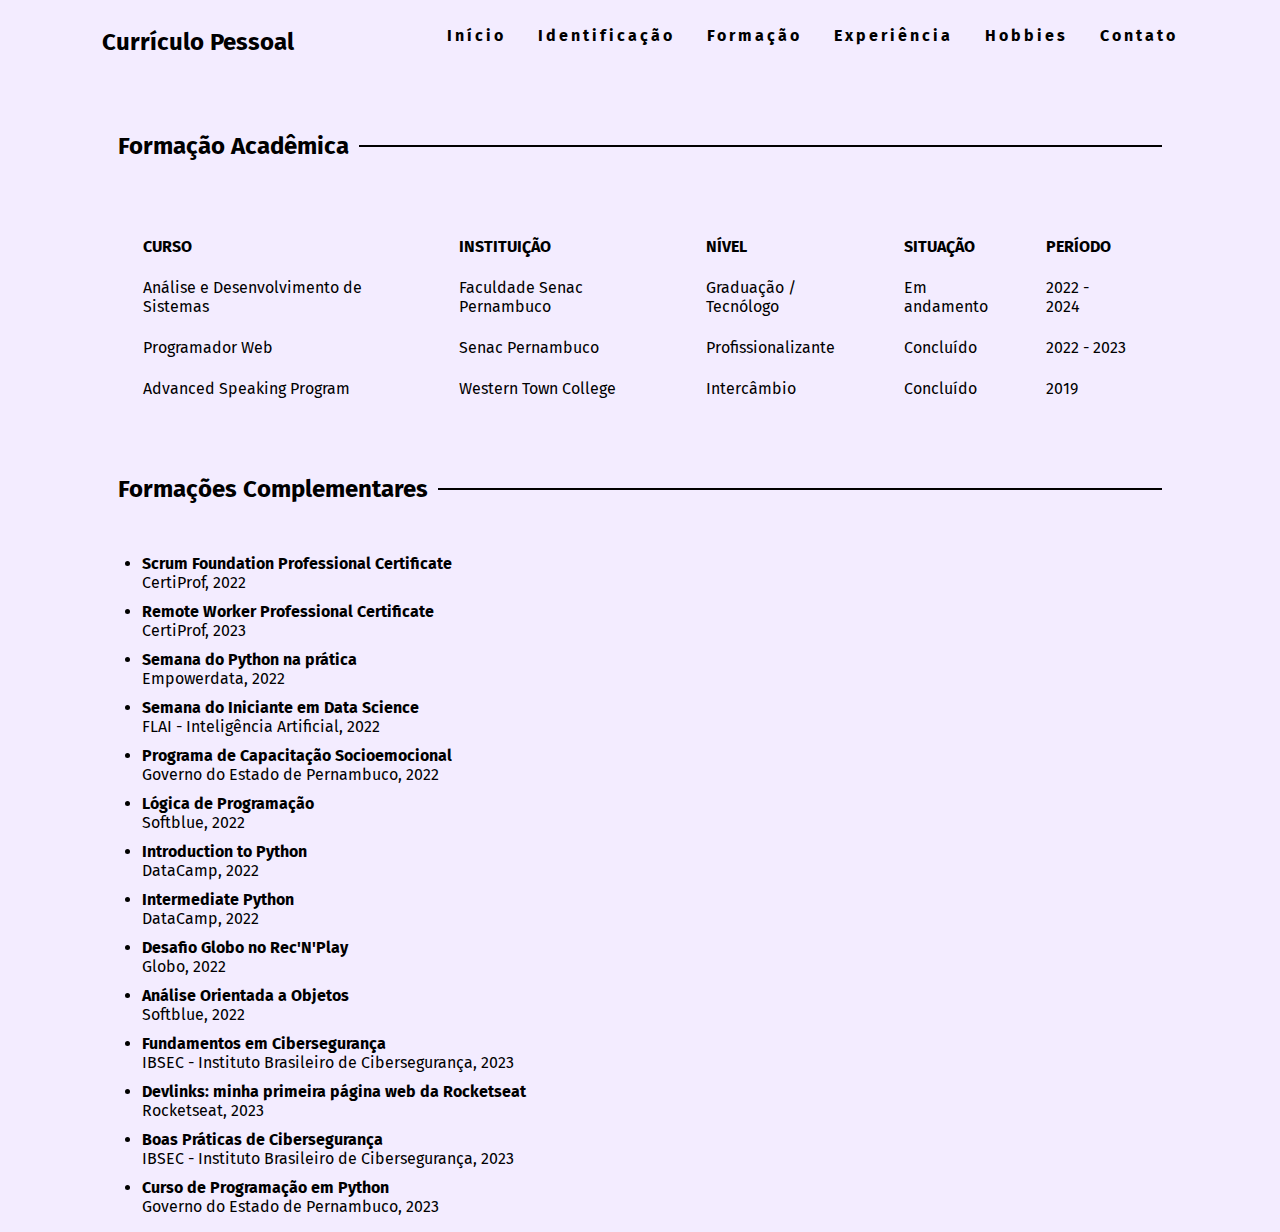
<file: formacao.html>
<!DOCTYPE html>
<html lang="en">
<head>
    <meta charset="UTF-8">
    <meta http-equiv="X-UA-Compatible" content="IE=edge">
    <meta name="viewport" content="width=device-width, initial-scale=1.0">
    <link rel="icon" type="image/x-icon" href="https://cdn-icons-png.flaticon.com/512/1157/1157109.png">
    <link rel="stylesheet" type="text/css" href="./css/formacao.css">
    <title>Formação Acadêmica</title>
</head>
<body>
    <header>
        <nav>
            <h2>Currículo Pessoal</h2>
            <ul id="nav-lista">
                <li><a href="./index.html"><strong>Início</strong></a></li>
                <li><a href="./identificacao.html"><strong>Identificação</strong></a></li>
                <li><a href="./formacao.html"><strong>Formação</strong></a></li>
                <li><a href="./experiencia.html"><strong>Experiência</strong></a></li>
                <li><a href="./hobbies.html"><strong>Hobbies</strong></a></li>
                <li><a href="./formulario.html"><strong>Contato</strong></a></li>
            </ul>
        </nav>
    </header>

    <div id="titulo">
        <h2>Formação Acadêmica</h2>
        <hr>
    </div>

    <div id="formacao">        
            <table id="tabela"> <!--cada tr é uma linha horizontal da tabela-->
                <tr>
                    <th>CURSO</th> <!--th são os títulos das colunas-->
                    <th>INSTITUIÇÃO</th>
                    <th>NÍVEL</th>
                    <th>SITUAÇÃO</th>
                    <th>PERÍODO</th>
                </tr>
    
                <tr>
                    <td>Análise e Desenvolvimento de Sistemas</td> <!--td são os conteúdos das linhas-->
                    <td>Faculdade Senac Pernambuco</td>
                    <td>Graduação / Tecnólogo</td>
                    <td>Em andamento</td>
                    <td>2022 - 2024</td>
                </tr>

                <tr>
                    <td><a href="https://drive.google.com/file/d/1yw16c8TmqCCTW29U-LkG8PazRY2v2Oko/view?usp=sharing" target="_blank">Programador Web</a></td>
                    <td>Senac Pernambuco</td>
                    <td>Profissionalizante</td>
                    <td>Concluído</td>
                    <td>2022 - 2023</td>
                </tr>

                <tr>
                    <td><a href="https://drive.google.com/file/d/1fTM9qc035iWwiWUC1fKkPiiVKFODiw2G/view?usp=sharing" target="_blank">Advanced Speaking Program</a></td>
                    <td>Western Town College</td>
                    <td>Intercâmbio</td>
                    <td>Concluído</td>
                    <td>2019</td>
                </tr>
            </table>
    </div>

    <div id="titulo">
        <h2>Formações Complementares</h2>
        <hr>
    </div>

    <div id="complementares">
        <ul>
            <li><a href="https://www.credly.com/badges/be26d526-9fc8-4725-8005-b21f9b8b9e71" target="_blank"><strong>Scrum Foundation Professional Certificate</strong></a>
                <br>CertiProf, 2022
            </li>
            <li><a href="https://www.credly.com/badges/d9881c08-7455-4185-9f53-ea105bac7fd8/public_url" target="_blank"><strong>Remote Worker Professional Certificate</strong></a>
                <br>CertiProf, 2023
            </li>
            <li><a href="https://drive.google.com/file/d/1_OFeP9tgaP6BV05PNkaVqhljh3Tl2GFk/view" target="_blank"><strong>Semana do Python na prática</strong></a>
                <br>Empowerdata, 2022
            </li>
            <li><a href="https://drive.google.com/file/d/1KF81KRG_9s7dXMB-8znbbg3tjHx-70Xg/view" target="_blank"><strong>Semana do Iniciante em Data Science</strong></a>
                <br>FLAI - Inteligência Artificial, 2022
            </li>
            <li><a href="https://drive.google.com/file/u/1/d/1alwPNovPIl3Pc1BOso5xdtN8FQNIoCt5/view?usp=sharing" target="_blank"><strong>Programa de Capacitação Socioemocional</strong></a>
                <br>Governo do Estado de Pernambuco, 2022
            </li>
            <li><a href="https://drive.google.com/file/d/1aOeXXa6HlgC4KzfkIHb5zU0xmczijRGA/view" target="_blank"><strong>Lógica de Programação</strong></a>
                <br>Softblue, 2022
            </li>
            <li><a href="https://www.datacamp.com/statement-of-accomplishment/course/1cb3cb8f413b4de0880a9e989f600cff983f288f" target="_blank"><strong>Introduction to Python</strong></a>
                <br>DataCamp, 2022
            </li>
            <li><a href="https://www.datacamp.com/statement-of-accomplishment/course/2e48e8e1f583d32092e080454b9afb62f35918bc?raw=1" target="_blank"><strong>Intermediate Python</strong></a>
                <br>DataCamp, 2022
            </li>
            <li><a href="https://drive.google.com/file/d/1RtmZDxG-F_pKZg94Z9DB4YgdcEl4jDNN/view" target="_blank"><strong>Desafio Globo no Rec'N'Play</strong></a>
                <br>Globo, 2022
            </li>
            <li><a href="https://drive.google.com/file/d/1dLytaJKsaMo6_NgBCtHfv-drTchXPKSm/view" target="_blank"><strong>Análise Orientada a Objetos</strong></a>
                <br>Softblue, 2022
            </li>
            <li><a href="https://drive.google.com/file/d/1hWudb-C7SC8dc19hCfONj4ens8qGdl5a/view" target="_blank"><strong>Fundamentos em Cibersegurança</strong></a>
                <br>IBSEC - Instituto Brasileiro de Cibersegurança, 2023
            </li>
            <li><a href="https://drive.google.com/file/d/17dKaYWiHEh1yjJ4AyoxoZBCutLzNmcCC/view" target="_blank"><strong>Devlinks: minha primeira página web da Rocketseat</strong></a>
                <br>Rocketseat, 2023
            </li>
            <li><a href="https://drive.google.com/file/d/1xkN2eCWFK4CUr65esdUnTpc4Zy5Pf3BW/view" target="_blank"><strong>Boas Práticas de Cibersegurança</strong></a>
                <br>IBSEC - Instituto Brasileiro de Cibersegurança, 2023
            </li>
            <li><a href="https://drive.google.com/file/d/12dOfWaJnAt3uevpDCCbAby3kmO0ZBjrp/view" target="_blank"><strong>Curso de Programação em Python</strong></a>
                <br>Governo do Estado de Pernambuco, 2023
            </li>
        </ul>
    </div>
</body>
</html>
</file>
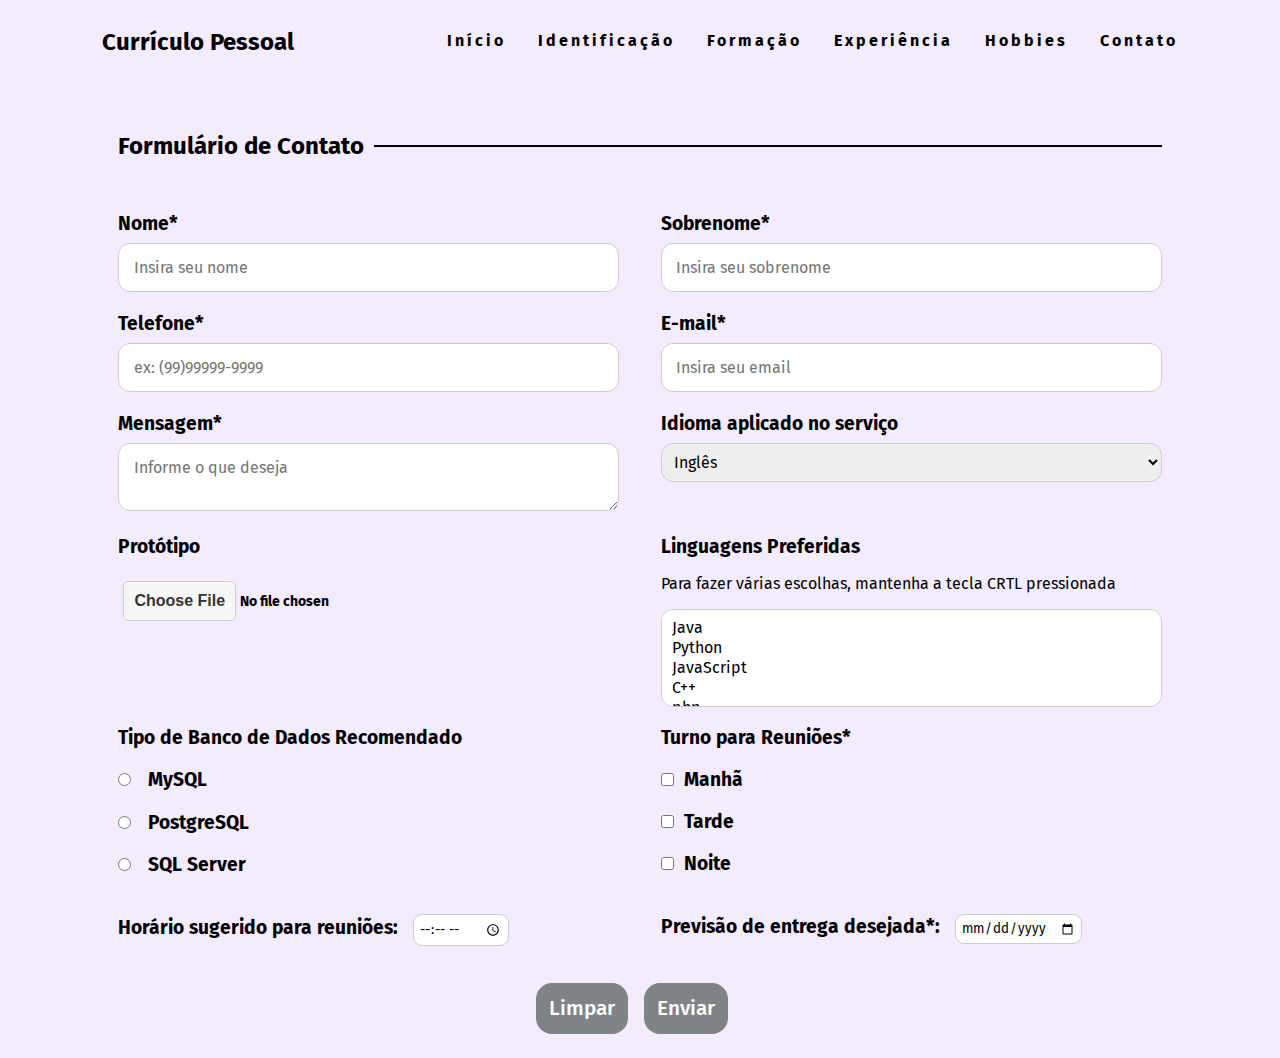
<file: formulario.html>
<!DOCTYPE html>
<html lang="en">
<head>
    <meta charset="UTF-8">
    <meta http-equiv="X-UA-Compatible" content="IE=edge">
    <meta name="viewport" content="width=device-width, initial-scale=1.0">
    <link rel="icon" type="image/x-icon" href="https://cdn-icons-png.flaticon.com/512/1157/1157109.png">
    <link rel="stylesheet" type="text/css" href="./css/formulario.css">
    <title>Contato</title>
</head>
<body>
    <header>
        <nav>
            <h2>Currículo Pessoal</h2>
            <ul id="nav-lista">
                <li><a href="./index.html"><strong>Início</strong></a></li>
                <li><a href="./identificacao.html"><strong>Identificação</strong></a></li>
                <li><a href="./formacao.html"><strong>Formação</strong></a></li>
                <li><a href="./experiencia.html"><strong>Experiência</strong></a></li>
                <li><a href="./hobbies.html"><strong>Hobbies</strong></a></li>
                <li><a href="./formulario.html"><strong>Contato</strong></a></li>
            </ul>
        </nav>
    </header>

	<div id="titulo">
		<h2>Formulário de Contato</h2>
		<hr>
	</div>
	
    <fieldset>
		<form id="contact-form" method="post" action="#" enctype="multipart/form-data">
			<div id="nome">
				<label for="first-name">Nome*</label>
				<input type="text" id="first-name" name="first-name" placeholder="Insira seu nome">
			</div>

			<div id="sobrenome">
				<label for="last-name">Sobrenome*</label>
				<input type="text" id="last-name" name="last-name" placeholder="Insira seu sobrenome">
			</div>

			<div id="telefone">
				<label for="phone">Telefone*</label>
				<input type="tel" id="phone" name="phone" placeholder="ex: (99)99999-9999">
			</div>

			<div id="email">
				<label for="email">E-mail*</label>
				<input type="email" id="email" name="email" placeholder="Insira seu email">
			</div>

			<div id="mensagem">
				<label for="message">Mensagem*</label>
				<textarea id="message" name="message" placeholder="Informe o que deseja"></textarea>
			</div>

			<div id="idioma">
				<label for="language">Idioma aplicado no serviço</label>
				<select id="language" name="language">
					<option value="ingles">Inglês</option>
					<option value="espanhol">Espanhol</option>
					<option value="frances">Francês</option>
					<option value="portugues">Português (pt-br)</option>
				</select>
			</div>

			<div id="prototipo">
				<label for="prototype">Protótipo</label>
				<input type="file" id="prototype" name="prototype" accept=".pdf,.doc,.docx,.jpeg,.png">
			</div>

			<div id="linguagem">
				<label for="preferred-languages">Linguagens Preferidas</label>
                <p>Para fazer várias escolhas, mantenha a tecla CRTL pressionada</p>
				<select id="preferred-languages" name="preferred-languages[]" multiple>
					<option value="java">Java</option>
					<option value="python">Python</option>
					<option value="javascript">JavaScript</option>
					<option value="cmaismais">C++</option>
					<option value="php">php</option>
				</select>
			</div>

			<div id="banco">
				<label for="database">Tipo de Banco de Dados Recomendado</label>
				<br>
				<div id="radio">
					<input type="radio" id="database-mysql" name="database" value="mysql">
					<label for="database-mysql">MySQL</label>
				</div>
				<div id="radio">
					<input type="radio" id="database-postgresql" name="database" value="postgresql">
					<label for="database-postgresql">PostgreSQL</label>
				</div>
				<div id="radio">
					<input type="radio" id="database-sqlserver" name="database" value="sqlserver">
					<label for="database-sqlserver">SQL Server</label>
				</div>
			</div>

            <div id="turno">
				<label for="database">Turno para Reuniões*</label>
				<br>
				<label>
				  <input type="checkbox" name="turno" value="manha">
				  <span>Manhã</span>
				</label>
				<br>
				<label>
				  <input type="checkbox" name="turno" value="tarde">
				  <span>Tarde</span>
				</label>
				<br>
				<label>
				  <input type="checkbox" name="turno" value="noite">
				  <span>Noite</span>
				</label>
			  </div>

            <div id="horario">
                <label>
                    Horário sugerido para reuniões:
                    <input type="time" name="horario">
                </label>
            </div>
			<div id="entrega">    
                <label>
                    Previsão de entrega desejada*:
                    <input type="date" name="previsao" id="previsao">
                </label>
            </div>
            
            <div id="botoes">
                <button type="reset">Limpar</button>
                <button id="botao-enviar">Enviar</button>
            </div>
        </form>
    </fieldset>
</body>
<script src="./script.js"></script>
</html>
</file>
<file: css/formacao.css>
@import url("https://fonts.googleapis.com/css2?family=Fira+Sans&display=swap");

body {
    margin-left: 8vw;
    margin-right: 8vw;
    background: #f3ecff;
    background-image: url("https://img.freepik.com/vetores-gratis/textura-de-papel-branco-artesanal_125540-947.jpg?w=740&t=st=1680132682~exp=1680133282~hmac=1b3964195edf53cfadff2e53f48d4b39e40747e5dc9fc9322d231bd3540f9a11");
    background-repeat: no-repeat;
    background-size: cover;
    background-position: center;
}

* {
    font-family: "Fira Sans", sans-serif;
}

a {
    text-decoration: none;
}

a:visited {
    color: black;
}

a:link {
    color: black;
}

a:visited {
    color: black;
}

nav {
    display: flex;
    justify-content: space-around;
    align-items: center;
    margin-bottom: 20px;
}

nav ul a::after {
    content: "";
    background-color: black;
    height: 2px;
    width: 0%;
    display: block;
    transition: 0.3s;
    margin: 0 auto;
}

nav ul a:hover::after {
    width: 100%;
}

#nav-lista {
    list-style: none;
    display: flex;
}

#nav-lista li {
    letter-spacing: 3px;
    margin-left: 32px;
}

#titulo {
    display: flex;
    align-items: center;
    margin-right: 0px;
    padding: 16px;
}
  
h2 {
    margin-right: auto;
}
  
hr {
    flex-grow: 1;
    height: 2px;
    margin-left: 10px;
    background-color: black;
    border: none;
}

table {
    border-spacing: 20px;
    width: 100%;
}

#tabela {
    display: flex;
    justify-content: center;
    padding: 20px;
}

td,
th {
    text-align: left;
    border-right: 10px solid transparent;
}

li {
    margin-bottom: 10px;
}
</file>
<file: css/formulario.css>
@import url("https://fonts.googleapis.com/css2?family=Fira+Sans&display=swap");

body {
    margin-left: 8vw;
    margin-right: 8vw;
    background: #f3ecff;
    background-image: url("https://img.freepik.com/vetores-gratis/textura-de-papel-branco-artesanal_125540-947.jpg?w=740&t=st=1680132682~exp=1680133282~hmac=1b3964195edf53cfadff2e53f48d4b39e40747e5dc9fc9322d231bd3540f9a11");
    background-repeat: no-repeat;
    background-size: cover;
    background-position: center;
}

* {
    font-family: "Fira Sans", sans-serif;
}

a {
    text-decoration: none;
}

a:visited {
    color: black;
}

a:link {
    color: black;
}

nav {
    display: flex;
    justify-content: space-around;
    align-items: center;
    margin-bottom: 20px;
}

nav ul a::after {
    content: "";
    background-color: black;
    height: 2px;
    width: 0%;
    display: block;
    transition: 0.3s;
    margin: 0 auto;
}

nav ul a:hover::after {
    width: 100%;
}

#nav-lista {
    list-style: none;
    display: flex;
}

#nav-lista li {
    letter-spacing: 3px;
    margin-left: 32px;
}

#titulo {
    display: flex;
    align-items: center;
    margin-right: 0px;
    padding: 16px;
}
  
h2 {
    margin-right: auto;
}
  
hr {
    flex-grow: 1;
    height: 2px;
    margin-left: 10px;
    background-color: black;
    border: none;
}

fieldset {
    border: none;
    margin: 0;
    padding: 0;
}

legend {
    font-size: 1.2rem;
    font-weight: bold;
    margin-bottom: 1rem;
}

form {
    display: flex;
    flex-wrap: wrap;
    justify-content: space-between;
    margin: 0;
    padding: 1rem;
}

div:not(#botoes, #titulo){
    margin-bottom: 1.2rem;
    width: 48%;
}

label {
    display: block;
    font-size: 1.2rem;
    font-weight: bold;
    margin-bottom: 0.5rem;
}

input[type="text"],
input[type="tel"],
input[type="email"],
textarea {
    border: 1px solid #ccc;
    border-radius: 12px;
    box-sizing: border-box;
    font-size: 1rem;
    padding: 0.9rem;
    width: 100%;
}

select {
    border: 1px solid #ccc;
    border-radius: 12px;
    font-size: 1rem;
    padding: 0.5rem;
    width: 100%;
}


#prototipo input {
    margin-top: 10px;
    padding: 5px;
    border-radius: 5px;
    font-size: 14px;
    font-weight: bold;
    color: black;
}

#prototipo input:hover {
    background-color: #e5e5e5;
}

#prototipo input::-webkit-file-upload-button {
    padding: 10px;
    border: 1px solid #ccc;
    border-radius: 5px;
    background-color: #f7f7f7;
    font-size: 16px;
    font-weight: bold;
    color: #333;
    cursor: pointer;
}

#prototipo input::-webkit-file-upload-button:hover {
    background-color: #e5e5e5;
}

#botoes {
    width: 100%;
    margin-top: 10px;
    display: flex;
    justify-content: center;
}

button {
    background-color: #808486;
    border: none;
    border-radius: 16px;
    color: white;
    cursor: pointer;
    font-size: 1.3rem;
    margin-right: 1rem;
    padding: 0.8rem;
    transition: background-color 0.2s;
    font-weight: 500;
}

button:hover{
    background-color: #a3a9b6;
}

#turno label {
    margin:0;
    display: block;
}

#turno input {
    display: inline-block;
    margin-right: 5px;
}

#turno span {
    display: inline-block;
}

/*#turno label{
    display: flex;
}

#turno {
    display: flex;
    flex-direction: column;
    justify-content: center;
}

#turno label, input {
    padding-right: 13px;
}*/

#radio{
    display: block;
    margin: 0;
}

#radio label, input{
    margin: 0;
}

#radio label{
    display: inline-block;
    margin: 0;
}

#radio input{
    margin-right: 13px;
    display: inline-block;
}

#banco label{
    margin: 0;
}

#horario input, #entrega input{
    margin-left: 10px;
    border-radius: 9px;
    border: 1px solid #ccc;
    padding: 5px;
}
</file>
